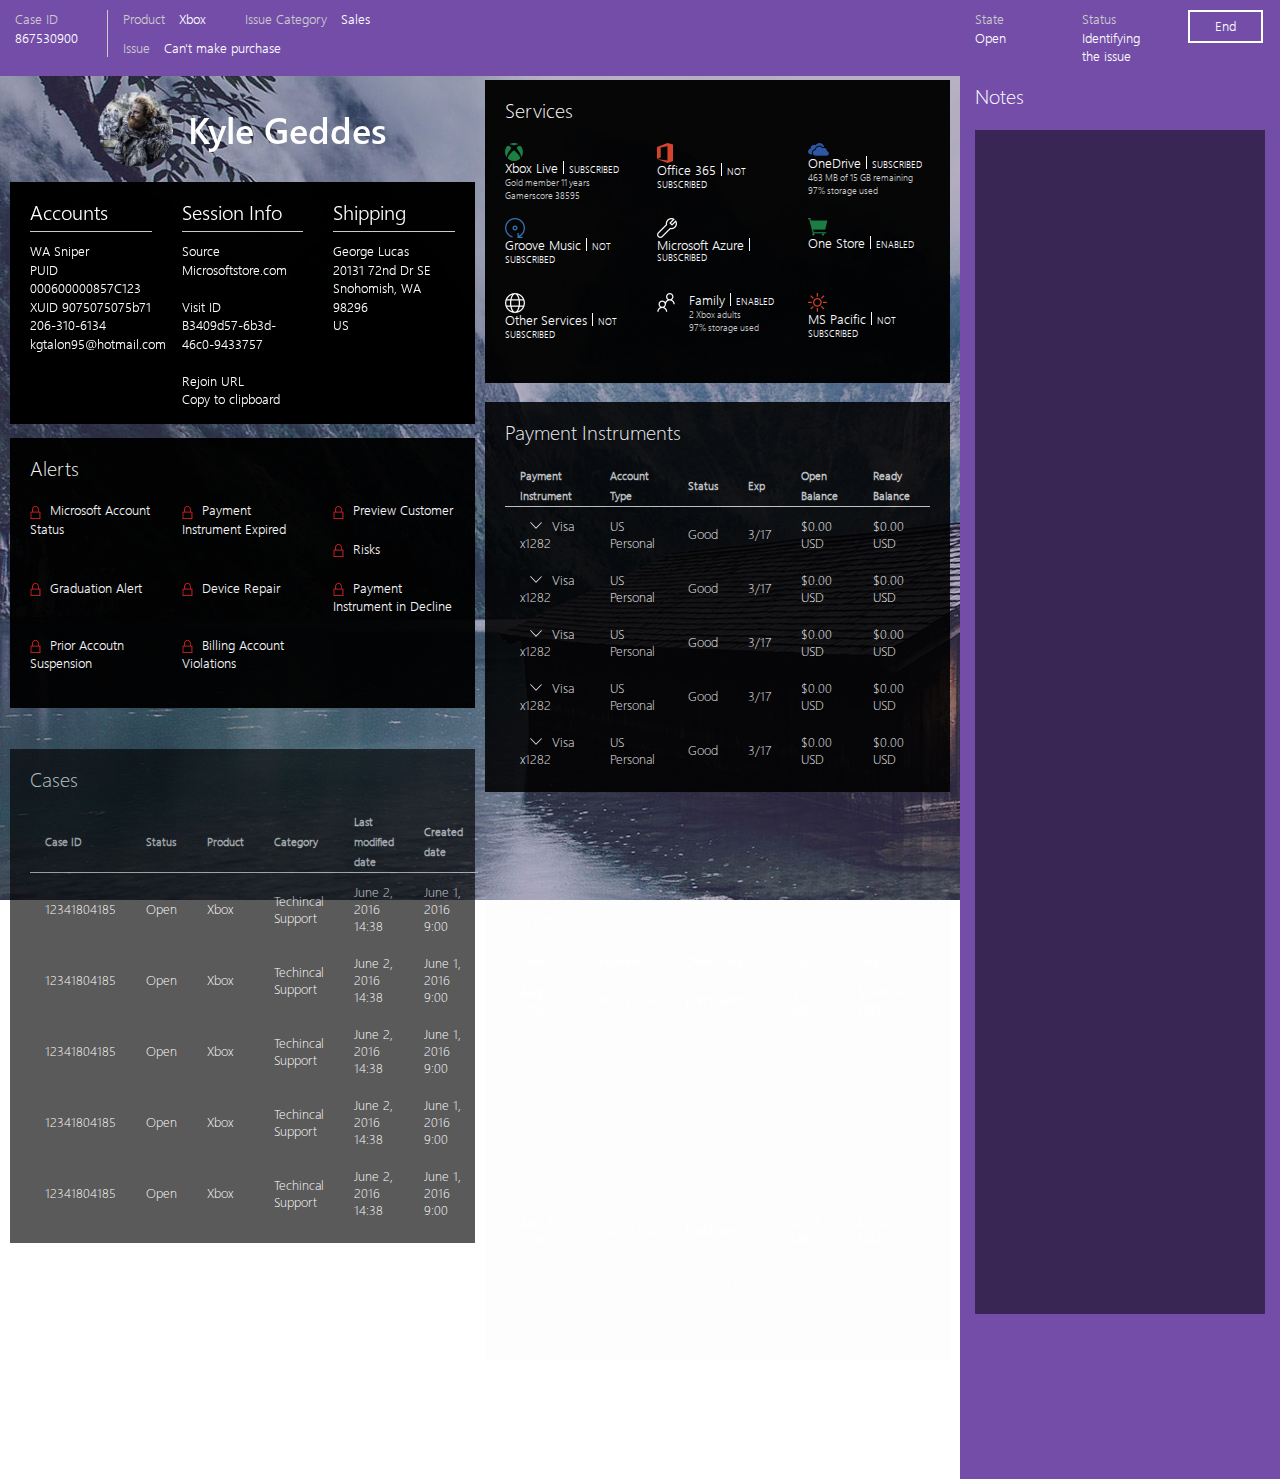
<file: client_dash.html>
<html>
<head>
    <title>Client Dashbaord - Home</title>
    <meta name="viewport" content="width=device-width, initial-scale=1">
    <link rel="stylesheet" type="text/css" href="css/bootstrap.min.css" />
    <link rel="stylesheet" type="text/css" href="style.css" />
    <link rel="stylesheet" type="text/css" href="css/ClientDash.css" />
</head>    
<body>
<div class="blue-overlay"></div>
<div class="purple-overlay"></div>

<main>
<header>
    <div class="container-fluid">
        <div class="row">
            <div class="col-sm-2 col-lg-1 case-header-id">
                <span class="data-label">Case ID</span>
                <span class="header-caseID">867530900</span>
            </div>
            <div class="col-sm-4 col-lg-3 case-header-details">
                <span class="data-label">Product</span>
                <span class="header-product-desc h-aligned">Xbox</span>
                <span class="data-label">Issue Category</span>
                <span class="header-issue-cat">Sales</span><br />
                <span class="data-label stacked-bottom">Issue</span>
                <span class="header-issue-desc">Can't make purchase</span>
            </div>
            <div class="col-sm-2 col-lg-5"></div>
            <!--fill space with columns here-->
            <div class="col-md-1 col-lg-1">
                <span class="data-label">State</span><br />
                <span class="header-case-state">Open</span>
            </div>
            <div class="col-sm-2 col-lg-1">
                <span class="data-label">Status</span><br />
                <span class="header-case-status">Identifying the issue</span>
            </div>
            <div class="col-sm-1 col-lg-1">
                <button class="button btn-primary">End</button>
            </div>
        </div>
    </div>
</header>

<div class="container-fluid main-content">
    <div class="row">
        <div id="notes-column">
            <span class="tile-title">Notes</span>
            <div class="notes-input" contenteditable></div>
        </div>
        <div class="masonry">

            <div id="client-profile-info" class="masonry-panel tile">
                <div id="profile-tile" class="tile-content">
                    <div class="profile">
                    <img src="assets/tormund.png" /><span class="profile-name">Kyle Geddes</span>
                    </div>
                </div>
                <div class="tile-content">
                    <div class="row">
                        <div class="col-xs-4">
                            <span class="column-header">Accounts</span>
                            <span class="column-data">
                                WA Sniper<br />
                                PUID 000600000857C123<br />
                                XUID 9075075075b71<br />
                                206-310-6134<br />
                                kgtalon95@hotmail.com
                            </span>
                        </div>
                        <div class="col-xs-4">
                            <span class="column-header">Session Info</span>
                            <span class="column-data">
                                Source<br />
                                Microsoftstore.com<br /><br />
                                Visit ID<br />
                                B3409d57-6b3d-46c0-9433757<br /><br />
                                Rejoin URL<br />
                                Copy to clipboard
                            </span>
                        </div>
                        <div class="col-xs-4">
                            <span class="column-header">Shipping</span>
                            <span class="column-data">
                                George Lucas<br />
                                20131 72nd Dr SE<br />
                                Snohomish, WA 98296<br />
                                US<br />
                            </span>
                        </div>
                    </div>
                </div>
            </div>

            <div id="services-tile" class="masonry-panel tile">
                <div class="tile-content">
                    <span class="tile-title">Services</span>
                    <div id="services-row" class="row">
                        <div class="col-xs-4">
                            <div class="service-icon">
                            <img class="tile-icon" src="assets/Xbox_icon.png" />
                            </div>
                            <div class="service-info">
                                <span class="service-name">Xbox Live</span><span class="services-sub-state">Subscribed</span><br />
                                <span class="service-data">Gold member 11 years<br />
                                Gamerscore 38595
                                </span>
                            </div>
                        </div>
                        <div class="col-xs-4">
                            <div class="service-icon">
                            <img class="tile-icon" src="assets/O365_icon.png" />
                            </div>
                            <div class="service-info">
                                <span class="service-name">Office 365</span><span class="services-sub-state">Not Subscribed</span><br />
                                <span class="service-data"></span>
                            </div>
                        </div>
                        <div class="col-xs-4">
                            <div class="service-icon">
                            <img class="tile-icon" src="assets/OneDrive_icon.png" />
                            </div>
                            <div class="service-info">
                                <span class="service-name">OneDrive</span><span class="services-sub-state">Subscribed</span><br />
                                <span class="service-data">463 MB of 15 GB remaining<br />
                                97% storage used
                                </span>
                            </div>
                        </div>
                        <div class="col-xs-4">
                            <div class="service-icon">
                            <img class="tile-icon" src="assets/Groove_icon.png" />
                            </div>
                            <div class="service-info">
                                <span class="service-name">Groove Music</span><span class="services-sub-state">Not Subscribed</span><br />
                                <span class="service-data"></span>
                            </div>
                        </div>
                        <div class="col-xs-4">
                            <div class="service-icon">
                            <img class="tile-icon" src="assets/Wrench_icon.png" />
                            </div>
                            <div class="service-info">
                                <span class="service-name">Microsoft Azure</span><span class="services-sub-state">Subscribed</span><br />
                                <span class="service-data"></span>
                            </div>
                        </div>
                        <div class="col-xs-4">
                            <div class="service-icon">
                            <img class="tile-icon" src="assets/OneStore_icon.png" />
                            </div>
                            <div class="service-info">
                                <span class="service-name">One Store</span><span class="services-sub-state">Enabled</span><br />
                                <span class="service-data"></span>
                            </div>
                        </div>
                        <div class="col-xs-4">
                            <div class="service-icon">
                            <img class="tile-icon" src="assets/OtherServices_icon.png" />
                            </div>
                            <div class="service-info">
                                <span class="service-name">Other Services</span><span class="services-sub-state">Not Subscribed</span><br />
                                <span class="service-data"></span>
                            </div>
                        </div>
                        <div class="col-xs-4">
                            <div class="service-icon">
                            <img class="tile-icon" src="assets/Family_icon.png" />
                            </div>
                            <div class="service-info">
                                <span class="service-name">Family</span><span class="services-sub-state">Enabled</span><br />
                                <span class="service-data">2 Xbox adults<br />
                                97% storage used
                                </span>
                            </div>
                        </div>
                        <div class="col-xs-4">
                            <div class="service-icon">
                            <img class="tile-icon" src="assets/MSPacific_icon.png" />
                            </div>
                            <div class="service-info">
                                <span class="service-name">MS Pacific</span><span class="services-sub-state">Not Subscribed</span><br />
                                <span class="service-data"></span>
                            </div>
                        </div>
                    </div>
                </div>
            </div>
            
            <div id="client-dash-alerts" class="masonry-panel tile">
                <div class="tile-content">
                    <span class="tile-title">Alerts</span>
                    <div class="row">
                        <div class="col-xs-4">
                            <img class="tile-icon" src="assets/Lock_red_icon.png" /> Microsoft Account Status
                        </div>
                        <div class="col-xs-4">
                            <img class="tile-icon" src="assets/Lock_red_icon.png" /> Payment Instrument Expired
                        </div>
                        <div class="col-xs-4">
                            <img class="tile-icon" src="assets/Lock_red_icon.png" /> Preview Customer
                        </div>
                        <div class="col-xs-4">
                            <img class="tile-icon" src="assets/Lock_red_icon.png" /> Risks
                        </div>
                        <div class="col-xs-4">
                            <img class="tile-icon" src="assets/Lock_red_icon.png" /> Graduation Alert
                        </div>
                        <div class="col-xs-4">
                            <img class="tile-icon" src="assets/Lock_red_icon.png" /> Device Repair
                        </div>
                        <div class="col-xs-4">
                            <img class="tile-icon" src="assets/Lock_red_icon.png" /> Payment Instrument in Decline
                        </div>
                        <div class="col-xs-4">
                            <img class="tile-icon" src="assets/Lock_red_icon.png" /> Prior Accoutn Suspension
                        </div>
                        <div class="col-xs-4">
                            <img class="tile-icon" src="assets/Lock_red_icon.png" /> Billing Account Violations
                        </div>
                    </div>
                </div>
            </div>

            <div id="client-dash-payment" class="masonry-panel tile">
                <div class="tile-content">
                    <span class="tile-title">Payment Instruments</span>
                    <table class="tile-table">
                        <thead>
                            <tr>
                                <th>Payment Instrument</th>
                                <th>Account Type</th>
                                <th>Status</th>
                                <th>Exp</th>
                                <th>Open Balance</th>
                                <th>Ready Balance</th>
                            </tr>
                        </thead>
                        <tbody>
                            <tr>
                                <td><span class="dropdown-arrow"><img src="assets/chevron_down_icon.png" /></span>Visa x1282</td>
                                <td>US Personal</td>
                                <td>Good</td>
                                <td>3/17</td>
                                <td>$0.00 USD</td>
                                <td>$0.00 USD</td>
                            </tr>
                            <tr>
                                <td><span class="dropdown-arrow"><img src="assets/chevron_down_icon.png" /></span>Visa x1282</td>
                                <td>US Personal</td>
                                <td>Good</td>
                                <td>3/17</td>
                                <td>$0.00 USD</td>
                                <td>$0.00 USD</td>
                            </tr>
                            <tr>
                                <td><span class="dropdown-arrow"><img src="assets/chevron_down_icon.png" /></span>Visa x1282</td>
                                <td>US Personal</td>
                                <td>Good</td>
                                <td>3/17</td>
                                <td>$0.00 USD</td>
                                <td>$0.00 USD</td>
                            </tr>
                            <tr>
                                <td><span class="dropdown-arrow"><img src="assets/chevron_down_icon.png" /></span>Visa x1282</td>
                                <td>US Personal</td>
                                <td>Good</td>
                                <td>3/17</td>
                                <td>$0.00 USD</td>
                                <td>$0.00 USD</td>
                            </tr>
                            <tr>
                                <td><span class="dropdown-arrow"><img src="assets/chevron_down_icon.png" /></span>Visa x1282</td>
                                <td>US Personal</td>
                                <td>Good</td>
                                <td>3/17</td>
                                <td>$0.00 USD</td>
                                <td>$0.00 USD</td>
                            </tr>
                        </tbody>
                    </table>
                </div>
            </div>

            <div id="client-dash-cases" class="masonry-panel tile">
                <div class="tile-content">
                    <span class="tile-title">Cases</span>
                    <table class="tile-table">
                        <thead>
                            <tr>
                                <th>Case ID</th>
                                <th>Status</th>
                                <th>Product</th>
                                <th>Category</th>
                                <th>Last modified date</th>
                                <th>Created date</th>
                            </tr>
                        </thead>
                        <tbody>
                            <tr>
                                <td>12341804185</td>
                                <td>Open</td>
                                <td>Xbox</td>
                                <td>Techincal Support</td>
                                <td>June 2, 2016 14:38</td>
                                <td>June 1, 2016 9:00</td>
                            </tr>
                            <tr>
                                <td>12341804185</td>
                                <td>Open</td>
                                <td>Xbox</td>
                                <td>Techincal Support</td>
                                <td>June 2, 2016 14:38</td>
                                <td>June 1, 2016 9:00</td>
                            </tr>
                            <tr>
                                <td>12341804185</td>
                                <td>Open</td>
                                <td>Xbox</td>
                                <td>Techincal Support</td>
                                <td>June 2, 2016 14:38</td>
                                <td>June 1, 2016 9:00</td>
                            </tr>
                            <tr>
                                <td>12341804185</td>
                                <td>Open</td>
                                <td>Xbox</td>
                                <td>Techincal Support</td>
                                <td>June 2, 2016 14:38</td>
                                <td>June 1, 2016 9:00</td>
                            </tr>
                            <tr>
                                <td>12341804185</td>
                                <td>Open</td>
                                <td>Xbox</td>
                                <td>Techincal Support</td>
                                <td>June 2, 2016 14:38</td>
                                <td>June 1, 2016 9:00</td>
                            </tr>
                        </tbody>
                    </table>
                </div>
            </div>

            <div id="client-dash-orders" class="masonry-panel tile">
                <div class="tile-content">
                    <span class="tile-title">Orders</span>
                    <table class="tile-table">
                        <thead>
                            <tr>
                                <th>Date</th>
                                <th>Payment</th>
                                <th>Order State</th>
                                <th>Tax</th>
                                <th>Total</th>
                            </tr>
                        </thead>
                        <tbody>
                            <tr class="parent-row">
                                <td>Aug 2, 2016</td>
                                <td>Visa x1234</td>
                                <td>Purchased</td>
                                <td>$0.18 USD</td>
                                <td>$1346.34 USD</td>
                            </tr>
                            <tr class="child-row">
                                <td class="multi-data-column" colspan="2">
                                <span class="dropdown-arrow"><img src="assets/chevron_down_icon.png" /></span>
                                <span class="order-item">Surface Pro 3 - 128 /<br />
                                Intel i5 (Modern)</span>
                                <span class="order-item-quant">1</span>
                                <span class="order-item-type">Devices</span>
                                </td>
                                <td>Shipped on Aug 2, 2016<br />
                                Tracking</td>
                                <td>0.9</td>
                                <td>996.08 USD</td>
                            </tr>
                            <tr class="child-row">
                                <td class="multi-data-column" colspan="2">
                                <span class="dropdown-arrow"><img src="assets/chevron_down_icon.png" /></span>
                                <span class="order-item">Surface Pro 3 - 128 /<br />
                                Intel i5 (Modern)</span>
                                <span class="order-item-quant">1</span>
                                <span class="order-item-type">Devices</span>
                                </td>
                                <td>Shipped on Aug 2, 2016<br />
                                Tracking</td>
                                <td>0.9</td>
                                <td>996.08 USD</td>
                            </tr>
                            <tr class="parent-row">
                                <td>Aug 2, 2016</td>
                                <td>Visa x1234</td>
                                <td>Purchased</td>
                                <td>$0.18 USD</td>
                                <td>$1346.34 USD</td>
                            </tr>
                            <tr class="child-row">
                                <td class="multi-data-column" colspan="2">
                                <span class="dropdown-arrow"><img src="assets/chevron_down_icon.png" /></span>
                                <span class="order-item">Surface Pro 3 - 128 /<br />
                                Intel i5 (Modern)</span>
                                <span class="order-item-quant">1</span>
                                <span class="order-item-type">Devices</span>
                                </td>
                                <td>Shipped on Aug 2, 2016<br />
                                Tracking</td>
                                <td>0.9</td>
                                <td>996.08 USD</td>
                            </tr>
                        </tbody>
                    </table>
                </div>
            </div>

            <div id="client-dash-comments" class="masonry-panel tile">
                <div class="tile-content">
                    <span class="tile-title">Comments</span>
                </div>
            </div>

        </div>
    </div>        
</div>

</main>
<!--Scripts-->
<script type="text/javascript" src="js/mason.js"></script>
<script type="text/javascript" src="js/jquery-3.2.1.min.js"></script>
<script type="text/javascript" src="js/bootstrap.min.js"></script>
<script type="text/javascript" src="js/masonry.pkgd.min.js"></script>
<script type="text/javascript" src="js/jquery.easing.1.3.js"></script>

<script>
    $(document).ready(function(){

        var windowHeight = $(window).height();
        var headerHeight = $('header').height();
        var tileHeight = ($('#services-tile').height() + $('#client-dash-orders').height() + $('#client-dash-payment').height());

        $('.masonry-panel').each(function(index, value){
            $(this).delay(150 * index).animate({
                opacity: 1,
                top: '-=100px'},1000,'easeOutExpo')
        });

        $('#notes-column').css({
            "height": (windowHeight - headerHeight)
        });
    });

    $(window).resize(function(){
        $('.masonry, .masonry-panel').addClass('panel-resize-duration');
        $('.masonry-panel').addClass('panel-transition');
    });
</script>
</body>

</html>
</file>
<file: style.css>
@font-face {
  font-family: Segoe UI Normal;
  src: url(fonts/segoeuisl.ttf); }
@font-face {
  font-family: Segoe UI Light;
  src: url(fonts/segoeuil.ttf); }
@font-face {
  font-family: Segoe UI Bold;
  src: url(fonts/seguisb.ttf); }
/*
    @include easing-curve (all 500ms cubic-bezier(0.165, 0.940, 0.260, 0.995));
*/
.col-lg-1, .col-lg-10, .col-lg-11, .col-lg-12, .col-lg-2, .col-lg-3, .col-lg-4, .col-lg-5, .col-lg-6, .col-lg-7, .col-lg-8, .col-lg-9, .col-md-1, .col-md-10, .col-md-11, .col-md-12, .col-md-2, .col-md-3, .col-md-4, .col-md-5, .col-md-6, .col-md-7, .col-md-8, .col-md-9, .col-sm-1, .col-sm-10, .col-sm-11, .col-sm-12, .col-sm-2, .col-sm-3, .col-sm-4, .col-sm-5, .col-sm-6, .col-sm-7, .col-sm-8, .col-sm-9, .col-xs-1, .col-xs-10, .col-xs-11, .col-xs-12, .col-xs-2, .col-xs-3, .col-xs-4, .col-xs-5, .col-xs-6, .col-xs-7, .col-xs-8, .col-xs-9 {
  float: left; }

ul, li, ol {
  padding-left: 0px; }

body {
  background-attachment: fixed;
  color: white;
  font-family: Segoe UI Normal;
  font-size: 13px; }

.blue-overlay {
  background-color: black;
  opacity: .2;
  width: 100%;
  height: 100%;
  position: fixed;
  z-index: 1; }

.purple-overlay {
  background-color: #744da9;
  opacity: .2;
  width: 100%;
  height: 100%;
  position: fixed;
  z-index: 2; }

main {
  position: relative;
  z-index: 5; }

header {
  background-color: #744da9;
  padding: 10px 0px;
  position: fixed;
  width: 100%;
  z-index: 100; }

header span {
  display: inline-block; }

.case-header-details {
  border-left: 1px solid #cccccc; }

.data-label {
  color: #cccccc;
  padding-right: 10px; }

.h-aligned {
  margin-right: 35px; }

.stacked-bottom {
  margin-top: 10px; }

.btn-primary {
  background-color: transparent;
  border: 2px solid white;
  padding: 5px 25px; }

.btn-primary:hover {
  background-color: rgba(255, 255, 255, 0.1);
  border: 2px solid white;
  padding: 5px 25px; }

.main-content {
  padding-top: 66px; }

.panel-resize-duration {
  -webkit-transition-duration: 0.7s;
  -moz-transition-duration: 0.7s;
  -ms-transition-duration: 0.7s;
  -o-transition-duration: 0.7s;
  transition-duration: 0.7s; }

.masonry {
  display: flex;
  flex-direction: column;
  flex-flow: column wrap;
  width: 75%;
  overflow-x: visible;
  padding: 5px; }

.masonry-panel {
  position: relative;
  top: +100px;
  opacity: 0;
  overflow: hidden;
  width: 50%;
  padding: 5px; }

.panel-transition {
  -webkit-transition-property: left, right, top;
  -moz-transition-property: left, right, top;
  -ms-transition-property: left, right, top;
  -o-transition-property: left, right, top;
  transition-property: left, right, top; }

.masonry-panel:nth-child(odd) {
  order: 1; }

.masonry-panel:nth-child(even) {
  order: 2; }

#notes-column {
  position: fixed;
  right: 0;
  width: 25%;
  background-color: #744da9;
  z-index: 100;
  padding: 15px; }

.notes-input {
  -moz-appearance: textfield-multiline;
  -webkit-appearance: textarea;
  height: 85%;
  box-sizing: border-box;
  overflow: auto;
  padding: 10px;
  width: 100%;
  background-color: rgba(0, 0, 0, 0.5); }

.tile-content {
  padding: 15px 20px;
  background-color: black;
  box-sizing: border-box; }

.tile-title {
  display: block;
  font-family: Segoe UI Light;
  font-size: 20px;
  margin-bottom: 20px; }

.column-header {
  display: block;
  padding-bottom: 5px;
  border-bottom: 1px solid #cccccc;
  font-size: 20px; }

.column-data {
  display: block;
  margin-top: 10px; }

#profile-tile {
  background-color: transparent; }

.profile {
  text-align: center;
  font-family: Segoe UI Bold; }

.profile img {
  width: 75px;
  height: auto;
  margin-right: 15px; }

.profile-name {
  display: inline-block;
  line-height: 75px;
  vertical-align: middle;
  font-size: 36px; }

.tile-icon {
  margin-right: 5px; }

#client-dash-alerts .col-xs-4 {
  margin-bottom: 20px; }

#services-tile {
  display: inline-block; }

#services-row .col-xs-4 {
  min-height: 75px; }

.service-icon {
  display: inline-block;
  vertical-align: top;
  margin-right: 5px; }

.service-icon, .service-info {
  display: inline-block; }

.service-info {
  line-height: 13px; }

.service-name {
  display: inline-block;
  padding-right: 5px;
  margin-right: 5px;
  border-right: 1px solid white; }

.services-sub-state {
  line-height: 13px;
  vertical-align: middle;
  font-size: 9px;
  text-transform: uppercase; }

.service-data {
  color: #cccccc;
  font-size: 9px; }

.tile-table {
  width: 100%; }

.tile-table thead {
  border-bottom: 1px solid #cccccc;
  line-height: 20px; }

.tile-table thead th {
  padding: 0 15px;
  font-size: 11px;
  color: #cccccc; }

.tile-table tbody {
  font-size: 13px; }

.tile-table tbody td {
  font-family: Segoe UI Light;
  padding: 10px 15px; }

.dropdown-arrow {
  display: inline-block;
  padding: 5px 10px;
  vertical-align: top; }

.parent-row {
  background-color: #4a4a4a; }

.multi-data-column span {
  display: inline-block; }

.order-item {
  margin-right: 20px; }

.order-item-quant {
  margin-right: 20px; }

@media (max-width: 960px) {
  .masonry {
    display: block;
    flex-direction: row;
    flex-wrap: nowrap;
    width: 100%;
    overflow-x: visible;
    padding: 5px;
    padding-top: 300px;
    -webkit-transition-property: height, width;
    -moz-transition-property: height, width;
    -ms-transition-property: height, width;
    -o-transition-property: height, width;
    transition-property: height, width; }

  .masonry .masonry-panel {
    overflow: hidden;
    width: 100%;
    padding: 5px;
    -webkit-transition-property: left, right, top;
    -moz-transition-property: left, right, top;
    -ms-transition-property: left, right, top;
    -o-transition-property: left, right, top;
    transition-property: left, right, top; }

  #notes-column {
    position: fixed;
    right: 0;
    width: 100%;
    height: 300px;
    background-color: #744da9; } }

/*# sourceMappingURL=style.css.map */
</file>
<file: css/ClientDash.css>
body{
    background-image: url(../assets/cabin.jpg);
}
</file>
